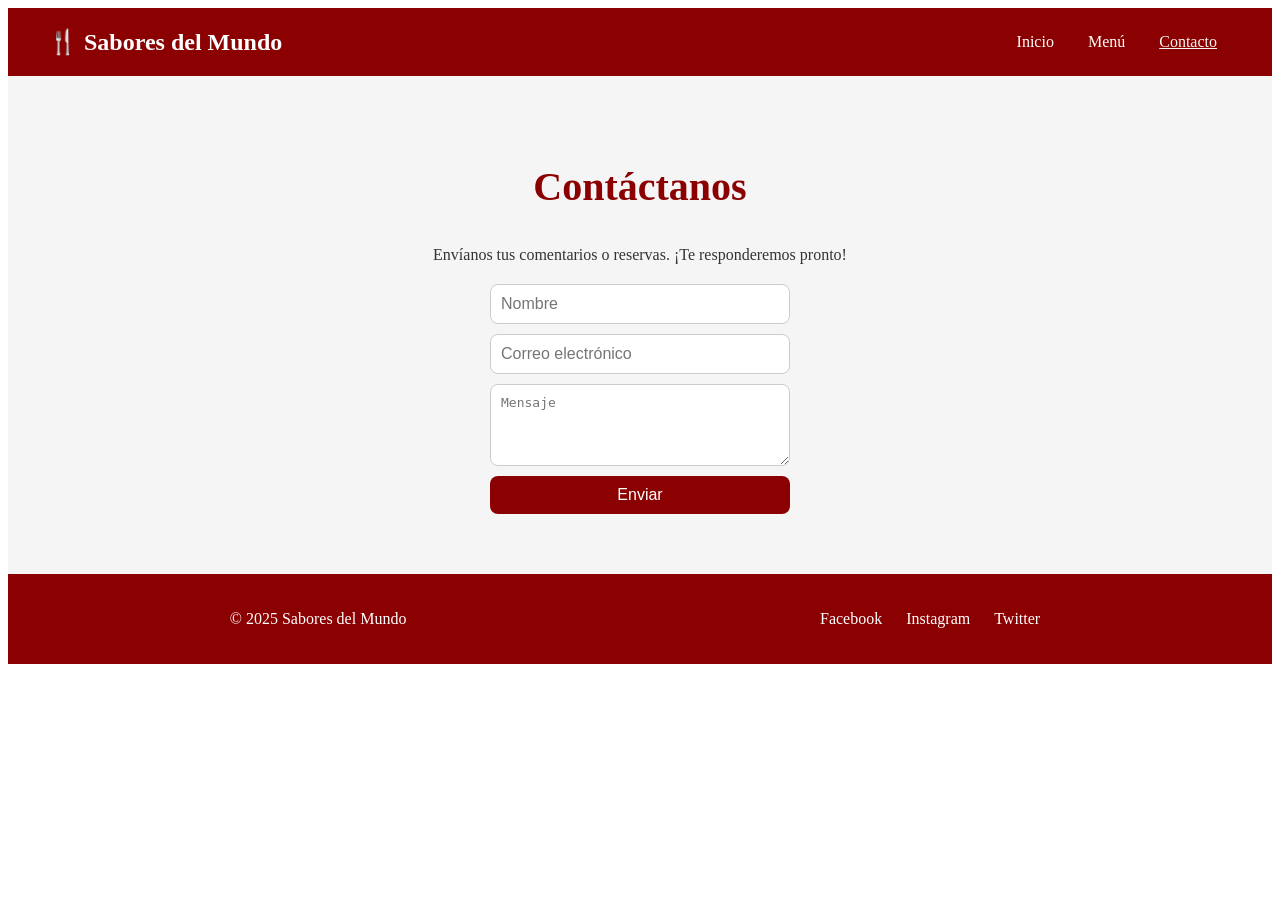
<file: plant/contacto.html>
<!DOCTYPE html> 

<html lang="es"> 

<head> 

  <meta charset="UTF-8"> 

  <meta name="viewport" content="width=device-width, initial-scale=1.0"> 

  <title>Contacto | Sabores del Mundo</title> 

  <link rel="stylesheet" href="style.css"> 

</head> 

<body> 

  <header> 

    <div class="logo">🍴 Sabores del Mundo</div> 

    <nav> 

      <a href="index.html">Inicio</a> 

      <a href="menu.html">Menú</a> 

      <a href="contacto.html" class="active">Contacto</a> 

    </nav> 

  </header> 

  

  <main> 

    <h1>Contáctanos</h1> 

    <p>Envíanos tus comentarios o reservas. ¡Te responderemos pronto!</p> 

  

    <form> 

      <input type="text" placeholder="Nombre" required> 

      <input type="email" placeholder="Correo electrónico" required> 

      <textarea rows="4" placeholder="Mensaje"></textarea> 

      <button type="submit">Enviar</button> 

    </form> 

  </main> 

  

  <footer> 

    <p>© 2025 Sabores del Mundo</p> 

    <div class="redes"> 

      <a href="#">Facebook</a> 

      <a href="#">Instagram</a> 

      <a href="#">Twitter</a> 

    </div> 

  </footer> 

</body> 

</html>
</file>
<file: plant/style.css>
/* VARIABLES DE COLOR */ :root { --color-principal: #8B0000; --color-secundario: #f5f5f5; --color-texto: #333; } 

/* RESET */ 

{ margin: 0; padding: 0; box-sizing: border-box; font-family: 'Arial', sans-serif; } 

/* CABECERA */ header { display: flex; justify-content: space-between; align-items: center; padding: 20px 40px; background-color: var(--color-principal); color: white; } 

.logo { font-size: 1.5em; font-weight: bold; } 

nav a { color: white; text-decoration: none; margin: 0 15px; transition: 0.3s; } 

nav a:hover, nav a.active { text-decoration: underline; color: var(--color-secundario); } 

/* SECCIÓN PRINCIPAL */ main { display: flex; flex-direction: column; align-items: center; text-align: center; padding: 60px 20px; background-color: var(--color-secundario); } 

main h1 { font-size: 2.5em; margin-bottom: 20px; color: var(--color-principal); } 

main p { max-width: 600px; color: var(--color-texto); margin-bottom: 20px; } 

.imagen-destacada { border-radius: 15px; box-shadow: 0 4px 8px rgba(0,0,0,0.2); } 

/* TARJETAS */ .cards { display: flex; flex-wrap: wrap; justify-content: center; gap: 20px; padding: 40px; background: white; } 

.card { background: var(--color-secundario); border-radius: 12px; box-shadow: 0 4px 8px rgba(0,0,0,0.1); width: 250px; text-align: center; padding: 20px; transition: 0.3s; } 

.card:hover { transform: translateY(-5px); } 

.card img { width: 100%; border-radius: 10px; margin-bottom: 10px; } 

/* FORMULARIO */ form { display: flex; flex-direction: column; gap: 10px; width: 300px; } 

input, textarea, button { padding: 10px; border-radius: 8px; border: 1px solid #ccc; font-size: 1em; } 

button { background-color: var(--color-principal); color: white; border: none; cursor: pointer; transition: 0.3s; } 

button:hover { background-color: #a52a2a; } 

/* PIE DE PÁGINA */ footer { display: flex; justify-content: space-around; align-items: center; background-color: var(--color-principal); color: white; padding: 20px; } 

footer a { color: white; text-decoration: none; margin: 0 10px; } 

footer a:hover { text-decoration: underline; }
</file>
